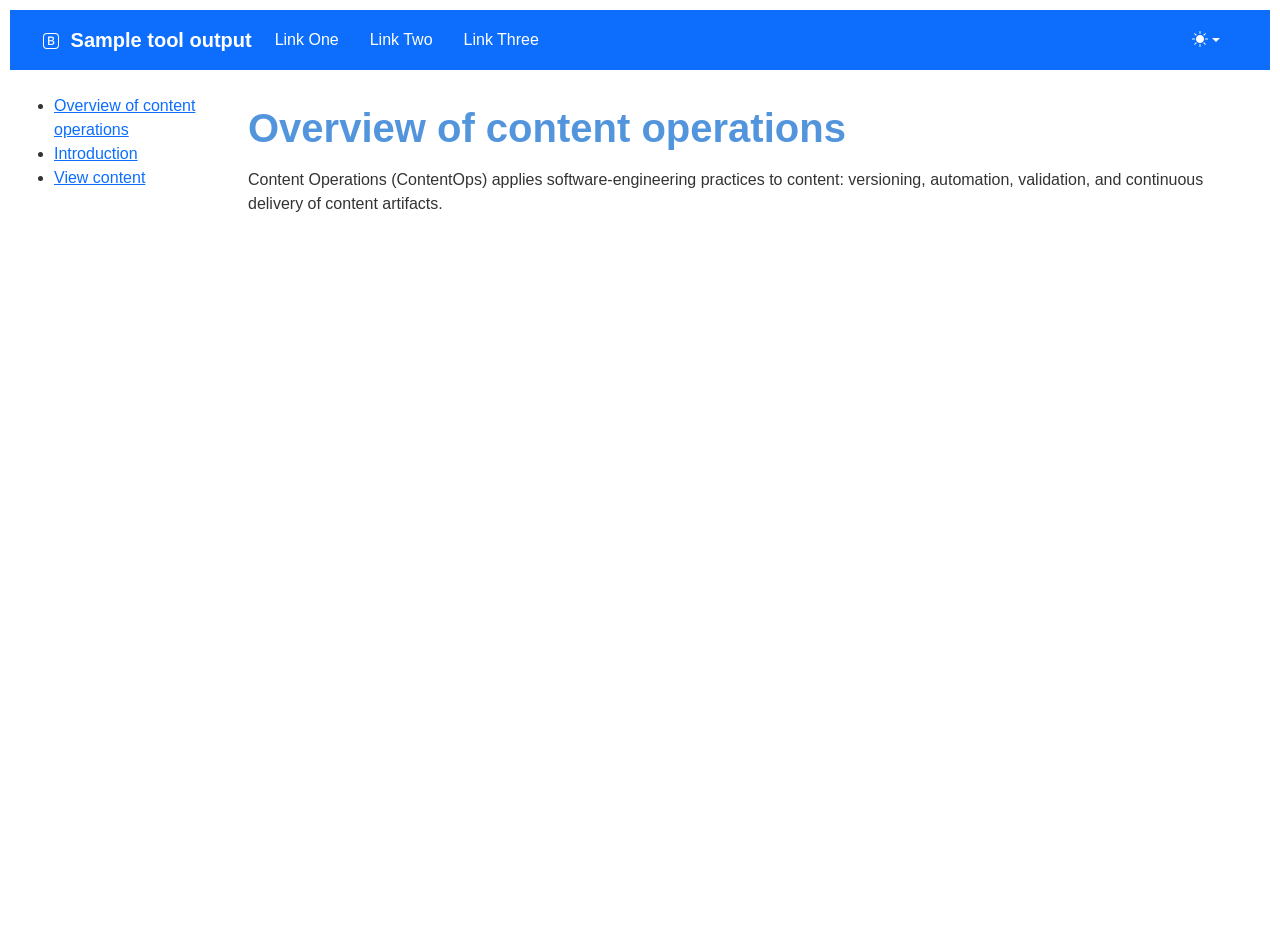
<file: out/dita-library/topics/concept.html>
<!DOCTYPE html
  SYSTEM "about:legacy-compat">
<html lang="en"><head><meta charset="UTF-8"><meta name="viewport" content="width=device-width, initial-scale=1, shrink-to-fit=no"><meta name="copyright" content="(C) Copyright 2026"><meta name="generator" content="DITA-OT"><title>Overview of content operations</title>
  <link rel="stylesheet" href="https://cdn.jsdelivr.net/npm/bootstrap@5.3.8/dist/css/bootstrap.min.css" integrity="sha384-sRIl4kxILFvY47J16cr9ZwB07vP4J8+LH7qKQnuqkuIAvNWLzeN8tE5YBujZqJLB" crossorigin="anonymous">
  <script src="https://cdn.jsdelivr.net/npm/bootstrap@5.3.8/dist/js/bootstrap.bundle.min.js" integrity="sha384-FKyoEForCGlyvwx9Hj09JcYn3nv7wiPVlz7YYwJrWVcXK/BmnVDxM+D2scQbITxI" crossorigin="anonymous"></script>
<link rel="stylesheet" type="text/css" href="../../css/commonltr.css">
<link rel="stylesheet" type="text/css" href="../../css/common-extended.css"><link rel="stylesheet" type="text/css" href="../../css/help2-tabs.css">
<link rel="stylesheet" href="https://cdn.jsdelivr.net/npm/bootstrap-icons@1.13.1/font/bootstrap-icons.min.css" integrity="sha384-CK2SzKma4jA5H/MXDUU7i1TqZlCFaD4T01vtyDFvPlD97JQyS+IsSh1nI2EFbpyk" crossorigin="anonymous"></head><body id="concept" class="d-flex flex-column min-vh-100"><div class="visually-hidden-focusable overflow-hidden p-2 bg-body-tertiary"><div class="container-xl"><a class="d-inline-flex m-1 btn btn-outline-primary btn-sm" href="#ariaid-title1">Skip to main content</a><a href="#bs-sidebar-nav" class="d-none d-md-inline-flex m-1 btn btn-outline-primary btn-sm">Skip to docs navigation</a></div></div><header role="banner" class="sticky-top"><nav class="navbar navbar-expand-lg navbar-dark bg-primary">
    <!-- Modify -xxl to change container size -->
    <div class="container-xxl">
      <!-- This shows the menu on mobile -->
      <div class="bd-navbar-toggle">
        <button class="navbar-toggler p-2" type="button" data-bs-toggle="offcanvas" data-bs-target="#bdSidebar" aria-controls="bdSidebar" aria-label="Toggle docs navigation">
          <i class="bi bi-list"></i>
        </button>
      </div>
      <a class="navbar-brand">
        <svg xmlns="http://www.w3.org/2000/svg" width="16" height="16" fill="currentColor" class="bi bi-briefcase-fill" viewBox="0 0 16 16">
        <path d="M5.062 12h3.475c1.804 0 2.888-.908 2.888-2.396 0-1.102-.761-1.916-1.904-2.034v-.1c.832-.14 1.482-.93 1.482-1.816 0-1.3-.955-2.11-2.542-2.11H5.062V12zm1.313-4.875V4.658h1.78c.973 0 1.542.457 1.542 1.237 0 .802-.604 1.23-1.764 1.23H6.375zm0 3.762V8.162h1.822c1.236 0 1.887.463 1.887 1.348 0 .896-.627 1.377-1.811 1.377H6.375z"/>
        <path d="M0 4a4 4 0 0 1 4-4h8a4 4 0 0 1 4 4v8a4 4 0 0 1-4 4H4a4 4 0 0 1-4-4V4zm4-3a3 3 0 0 0-3 3v8a3 3 0 0 0 3 3h8a3 3 0 0 0 3-3V4a3 3 0 0 0-3-3H4z"/>
          <svg height="210" width="400">
            <path d="M150 5 L75 200 L225 200 Z" style="fill:none;stroke:white;stroke-width:3"/>
          </svg>
      </svg>
      <!--i class="fa fa-tools" aria-hidden="true"></i-->
        <b>Sample tool output</b>
      </a>
      <button class="navbar-toggler p-2" type="button" data-bs-toggle="collapse" data-bs-target="#navbarSupportedContent" aria-controls="navbarSupportedContent" aria-expanded="false" aria-label="Toggle navigation">
        <i class="bi bi-three-dots"></i>
      </button>
      <div class="collapse navbar-collapse" id="navbarSupportedContent">
        <ul class="navbar-nav">
          <li class="nav-item">
            <a class="nav-link" href="#">Link One</a>
          </li>
          <li class="nav-item">
            <a class="nav-link" href="#">Link Two</a>
          </li>
          <li class="nav-item">
            <a class="nav-link" href="#">Link Three</a>
          </li>
        </ul>
        <ul class="navbar-nav ms-auto">
          <!--
            This is a dark/light color theme toggler.
            It requires JavaScript to function.
          -->
          <li class="nav-item dropdown">
            <a href="#" class="nav-link px-0 px-lg-2 dropdown-toggle d-flex align-items-center" id="bd-color-mode" data-bs-toggle="dropdown" aria-expanded="false" data-bs-display="static">
              <span class="d-light">
                <i class="bi bi-brightness-high-fill"></i>
              </span>
              <span class="d-dark">
                <i class="bi bi-moon-stars-fill"></i>
              </span>
              <span class="d-auto">
                <i class="bi bi-circle-half"></i>
              </span>
              <span class="d-lg-none ms-2">Toggle color mode</span>
            </a>
            <ul class="dropdown-menu dropdown-menu-end" aria-labelledby="bd-color-mode" style="--bs-dropdown-min-width: 6rem;" data-bs-popper="static">
              <li>
                <button type="button" class="dropdown-item d-flex align-items-center" data-bs-theme-value="light">
                  <i class="bi bi-brightness-high-fill"></i>
                  <span class="ms-2">Light</span>
                </button>
              </li>
              <li>
                <button type="button" class="dropdown-item d-flex align-items-center" data-bs-theme-value="dark">
                  <i class="bi bi-moon-stars-fill"></i>
                  <span class="ms-2">Dark</span>
                </button>
              </li>
              <li>
                <button type="button" class="dropdown-item d-flex align-items-center" data-bs-theme-value="auto">
                  <i class="bi bi-circle-half"></i>
                  <span class="ms-2">Auto</span>
                </button>
              </li>
            </ul>
          </li>
        </ul>
      </div>
    </div>
  </nav></header><div class="bs-container container-xxl bd-gutter mt-3 my-md-4" id="content"><div class="overflow-y-auto bs-sidebar"><div class="offcanvas-lg offcanvas-start" tabindex="-1" id="bdSidebar" aria-labelledby="bdSidebarOffcanvasLabel" aria-modal="true" role="dialog"><div class="offcanvas-header border-bottom"><h5 class="offcanvas-title" id="bdSidebarOffcanvasLabel">Sample tool output</h5><button type="button" class="btn-close" data-bs-dismiss="offcanvas" aria-label="Close" data-bs-target="#bdSidebar"></button></div><div class="offcanvas-body flex-column h-100"><nav class="d-flex flex-align-start flex-column h-100 overflow-y-auto" role="navigation" id="bs-sidebar-nav"><div class="overflow-y-auto"><div><nav class="d-flex flex-align-start flex-column h-100 overflow-y-auto" role="navigation" id="bs-sidebar-nav"><ul><li class="active"><a href="../../dita-library/topics/concept.html">Overview of content operations</a></li><li><a href="../../dita-library/topics/intro.html">Introduction</a></li><li><a href="../../dita-library/topics/task.html">View content</a></li></ul></nav></div></div></nav></div></div></div><main role="main" class="bs-main me-3"><article role="article" class="bs-content" aria-labelledby="ariaid-title1">
  <h1 class="title" id="ariaid-title1">Overview of content operations</h1>
  <div class="body conbody">
    <p class="p">Content Operations (ContentOps) applies software-engineering practices to content: versioning, automation, validation, and continuous delivery of content artifacts.</p>
  </div>
</article></main></div><script language="javascript" src="../../js/popovers.js"></script><script language="javascript" src="../../js/dark-mode-toggler.js"></script></body></html>
</file>
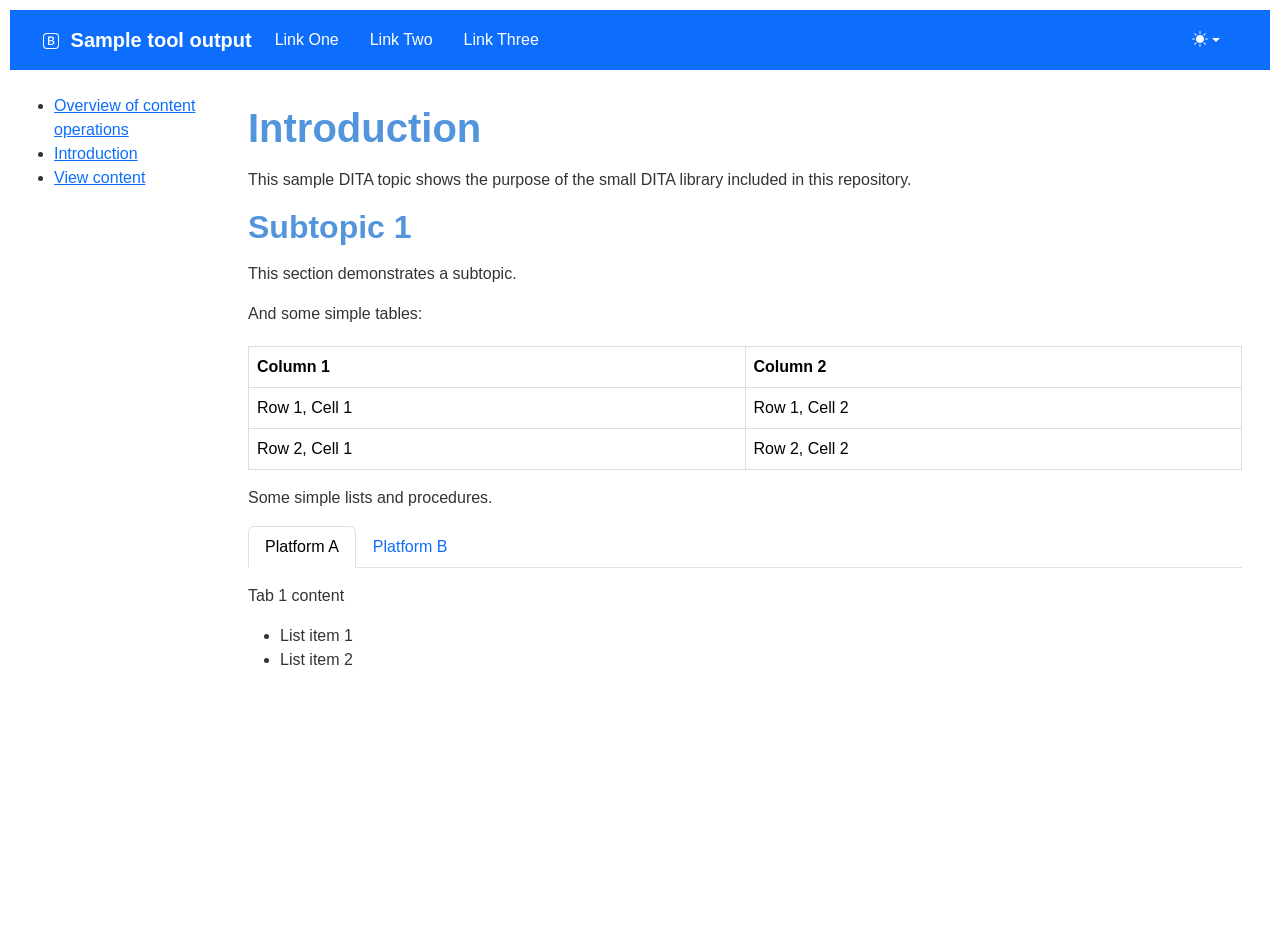
<file: out/dita-library/topics/intro.html>
<!DOCTYPE html
  SYSTEM "about:legacy-compat">
<html lang="en"><head><meta charset="UTF-8"><meta name="viewport" content="width=device-width, initial-scale=1, shrink-to-fit=no"><meta name="copyright" content="(C) Copyright 2026"><meta name="generator" content="DITA-OT"><title>Introduction</title>
  <link rel="stylesheet" href="https://cdn.jsdelivr.net/npm/bootstrap@5.3.8/dist/css/bootstrap.min.css" integrity="sha384-sRIl4kxILFvY47J16cr9ZwB07vP4J8+LH7qKQnuqkuIAvNWLzeN8tE5YBujZqJLB" crossorigin="anonymous">
  <script src="https://cdn.jsdelivr.net/npm/bootstrap@5.3.8/dist/js/bootstrap.bundle.min.js" integrity="sha384-FKyoEForCGlyvwx9Hj09JcYn3nv7wiPVlz7YYwJrWVcXK/BmnVDxM+D2scQbITxI" crossorigin="anonymous"></script>
<link rel="stylesheet" type="text/css" href="../../css/commonltr.css">
<link rel="stylesheet" type="text/css" href="../../css/common-extended.css"><link rel="stylesheet" type="text/css" href="../../css/help2-tabs.css">
<link rel="stylesheet" href="https://cdn.jsdelivr.net/npm/bootstrap-icons@1.13.1/font/bootstrap-icons.min.css" integrity="sha384-CK2SzKma4jA5H/MXDUU7i1TqZlCFaD4T01vtyDFvPlD97JQyS+IsSh1nI2EFbpyk" crossorigin="anonymous"></head><body id="intro" class="d-flex flex-column min-vh-100"><div class="visually-hidden-focusable overflow-hidden p-2 bg-body-tertiary"><div class="container-xl"><a class="d-inline-flex m-1 btn btn-outline-primary btn-sm" href="#ariaid-title1">Skip to main content</a><a href="#bs-sidebar-nav" class="d-none d-md-inline-flex m-1 btn btn-outline-primary btn-sm">Skip to docs navigation</a></div></div><header role="banner" class="sticky-top"><nav class="navbar navbar-expand-lg navbar-dark bg-primary">
    <!-- Modify -xxl to change container size -->
    <div class="container-xxl">
      <!-- This shows the menu on mobile -->
      <div class="bd-navbar-toggle">
        <button class="navbar-toggler p-2" type="button" data-bs-toggle="offcanvas" data-bs-target="#bdSidebar" aria-controls="bdSidebar" aria-label="Toggle docs navigation">
          <i class="bi bi-list"></i>
        </button>
      </div>
      <a class="navbar-brand">
        <svg xmlns="http://www.w3.org/2000/svg" width="16" height="16" fill="currentColor" class="bi bi-briefcase-fill" viewBox="0 0 16 16">
        <path d="M5.062 12h3.475c1.804 0 2.888-.908 2.888-2.396 0-1.102-.761-1.916-1.904-2.034v-.1c.832-.14 1.482-.93 1.482-1.816 0-1.3-.955-2.11-2.542-2.11H5.062V12zm1.313-4.875V4.658h1.78c.973 0 1.542.457 1.542 1.237 0 .802-.604 1.23-1.764 1.23H6.375zm0 3.762V8.162h1.822c1.236 0 1.887.463 1.887 1.348 0 .896-.627 1.377-1.811 1.377H6.375z"/>
        <path d="M0 4a4 4 0 0 1 4-4h8a4 4 0 0 1 4 4v8a4 4 0 0 1-4 4H4a4 4 0 0 1-4-4V4zm4-3a3 3 0 0 0-3 3v8a3 3 0 0 0 3 3h8a3 3 0 0 0 3-3V4a3 3 0 0 0-3-3H4z"/>
          <svg height="210" width="400">
            <path d="M150 5 L75 200 L225 200 Z" style="fill:none;stroke:white;stroke-width:3"/>
          </svg>
      </svg>
      <!--i class="fa fa-tools" aria-hidden="true"></i-->
        <b>Sample tool output</b>
      </a>
      <button class="navbar-toggler p-2" type="button" data-bs-toggle="collapse" data-bs-target="#navbarSupportedContent" aria-controls="navbarSupportedContent" aria-expanded="false" aria-label="Toggle navigation">
        <i class="bi bi-three-dots"></i>
      </button>
      <div class="collapse navbar-collapse" id="navbarSupportedContent">
        <ul class="navbar-nav">
          <li class="nav-item">
            <a class="nav-link" href="#">Link One</a>
          </li>
          <li class="nav-item">
            <a class="nav-link" href="#">Link Two</a>
          </li>
          <li class="nav-item">
            <a class="nav-link" href="#">Link Three</a>
          </li>
        </ul>
        <ul class="navbar-nav ms-auto">
          <!--
            This is a dark/light color theme toggler.
            It requires JavaScript to function.
          -->
          <li class="nav-item dropdown">
            <a href="#" class="nav-link px-0 px-lg-2 dropdown-toggle d-flex align-items-center" id="bd-color-mode" data-bs-toggle="dropdown" aria-expanded="false" data-bs-display="static">
              <span class="d-light">
                <i class="bi bi-brightness-high-fill"></i>
              </span>
              <span class="d-dark">
                <i class="bi bi-moon-stars-fill"></i>
              </span>
              <span class="d-auto">
                <i class="bi bi-circle-half"></i>
              </span>
              <span class="d-lg-none ms-2">Toggle color mode</span>
            </a>
            <ul class="dropdown-menu dropdown-menu-end" aria-labelledby="bd-color-mode" style="--bs-dropdown-min-width: 6rem;" data-bs-popper="static">
              <li>
                <button type="button" class="dropdown-item d-flex align-items-center" data-bs-theme-value="light">
                  <i class="bi bi-brightness-high-fill"></i>
                  <span class="ms-2">Light</span>
                </button>
              </li>
              <li>
                <button type="button" class="dropdown-item d-flex align-items-center" data-bs-theme-value="dark">
                  <i class="bi bi-moon-stars-fill"></i>
                  <span class="ms-2">Dark</span>
                </button>
              </li>
              <li>
                <button type="button" class="dropdown-item d-flex align-items-center" data-bs-theme-value="auto">
                  <i class="bi bi-circle-half"></i>
                  <span class="ms-2">Auto</span>
                </button>
              </li>
            </ul>
          </li>
        </ul>
      </div>
    </div>
  </nav></header><div class="bs-container container-xxl bd-gutter mt-3 my-md-4" id="content"><div class="overflow-y-auto bs-sidebar"><div class="offcanvas-lg offcanvas-start" tabindex="-1" id="bdSidebar" aria-labelledby="bdSidebarOffcanvasLabel" aria-modal="true" role="dialog"><div class="offcanvas-header border-bottom"><h5 class="offcanvas-title" id="bdSidebarOffcanvasLabel">Sample tool output</h5><button type="button" class="btn-close" data-bs-dismiss="offcanvas" aria-label="Close" data-bs-target="#bdSidebar"></button></div><div class="offcanvas-body flex-column h-100"><nav class="d-flex flex-align-start flex-column h-100 overflow-y-auto" role="navigation" id="bs-sidebar-nav"><div class="overflow-y-auto"><div><nav class="d-flex flex-align-start flex-column h-100 overflow-y-auto" role="navigation" id="bs-sidebar-nav"><ul><li><a href="../../dita-library/topics/concept.html">Overview of content operations</a></li><li class="active"><a href="../../dita-library/topics/intro.html">Introduction</a></li><li><a href="../../dita-library/topics/task.html">View content</a></li></ul></nav></div></div></nav></div></div></div><main role="main" class="bs-main me-3"><article role="article" class="bs-content" aria-labelledby="ariaid-title1">
  <h1 class="title" id="ariaid-title1">Introduction</h1>
  <div class="body">
    <p class="p">This sample DITA topic shows the purpose of the small DITA library included in this repository.</p>
  </div>
  <article class="topic nested1" aria-labelledby="ariaid-title2" id="subtopic-1"><h2 class="title" id="ariaid-title2">Subtopic 1</h2>
    <div class="body">
      <p class="p">This section demonstrates a subtopic.</p>
      <p class="p">And some simple tables:</p>
      <div><table class="table"><colgroup><col><col></colgroup><thead class="thead">
            <tr>
              <th class="entry" id="subtopic-1__entry__1">Column 1</th>
              <th class="entry" id="subtopic-1__entry__2">Column 2</th>
            </tr>
          </thead><tbody class="tbody">
            <tr>
              <td class="entry" headers="subtopic-1__entry__1">Row 1, Cell 1</td>
              <td class="entry" headers="subtopic-1__entry__2">Row 1, Cell 2</td>
            </tr>
            <tr>
              <td class="entry" headers="subtopic-1__entry__1">Row 2, Cell 1</td>
              <td class="entry" headers="subtopic-1__entry__2">Row 2, Cell 2</td>
            </tr>
          </tbody></table></div>
      <p class="p">Some simple lists and procedures.</p>

      <ul role="tablist" class="bodydiv nav nav-tabs"><li class="nav-item" role="presentation"><button data-bs-toggle="tab" type="button" role="tab" id="heading_subtopic-1__section__1" data-bs-target="#tab_subtopic-1__section__1" class="nav-link active" aria-selected="true" aria-controls="Platform A">Platform A</button></li><li class="nav-item" role="presentation"><button data-bs-toggle="tab" type="button" role="tab" id="heading_subtopic-1__section__2" data-bs-target="#tab_subtopic-1__section__2" class="nav-link" aria-selected="false" aria-controls="Platform B">Platform B</button></li></ul><div class="tab-content"><div role="tabpanel" class="tab-pane fade show active" id="tab_subtopic-1__section__1" aria-labelledby="heading_subtopic-1__section__1"><p class="p">Tab 1 content</p><ul class="ul">
            <li class="li">List item 1</li>
            <li class="li">List item 2</li>
          </ul></div><div role="tabpanel" class="tab-pane fade" id="tab_subtopic-1__section__2" aria-labelledby="heading_subtopic-1__section__2"><p class="p">Tab 2 content</p><ol class="ol">
            <li class="li">List item 1</li>
            <li class="li">List item 2</li>
            <li class="li">List item 3</li>
          </ol></div></div>




      
    </div>
  </article>
</article></main></div><script language="javascript" src="../../js/popovers.js"></script><script language="javascript" src="../../js/dark-mode-toggler.js"></script></body></html>
</file>
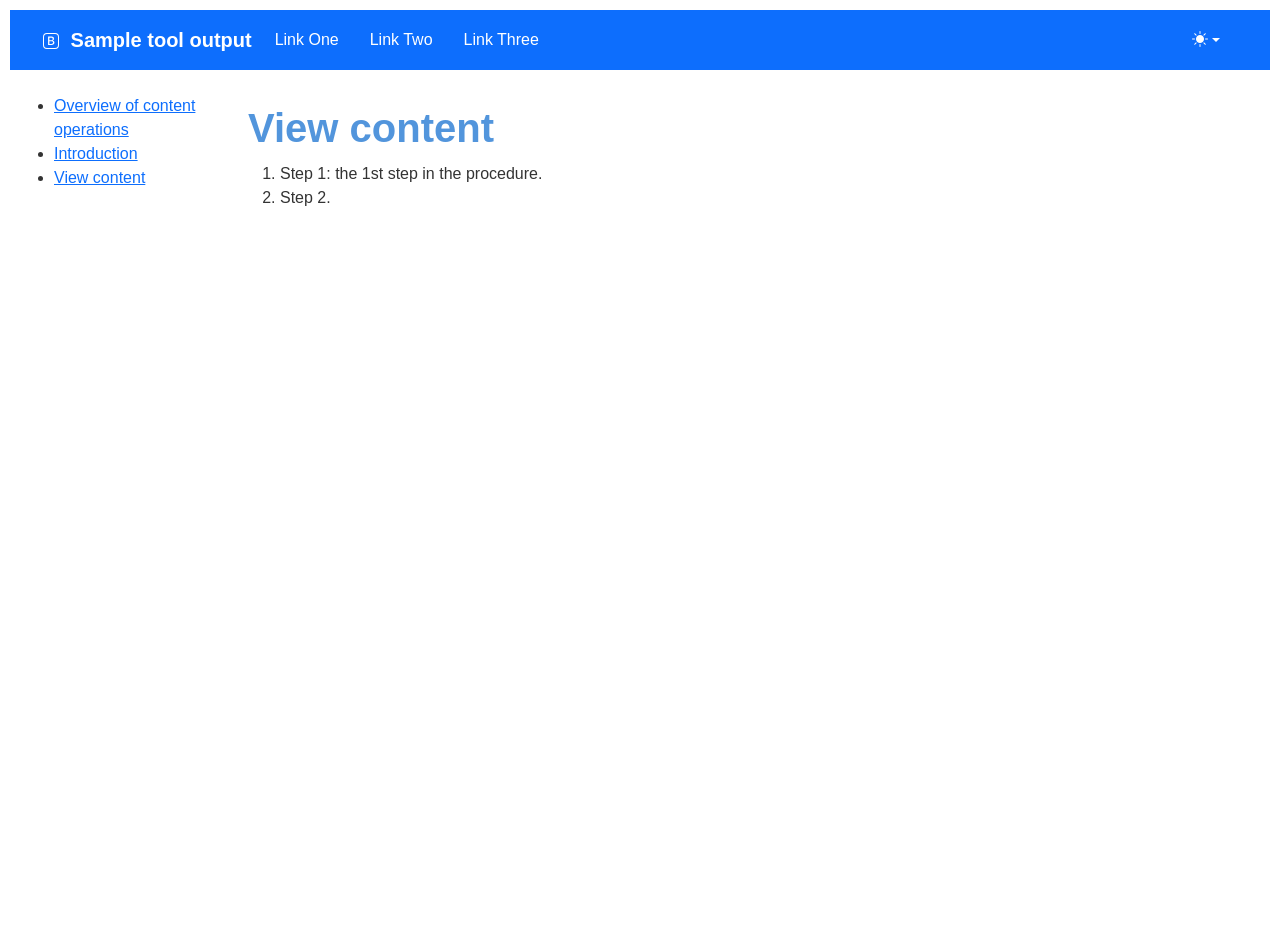
<file: out/dita-library/topics/task.html>
<!DOCTYPE html
  SYSTEM "about:legacy-compat">
<html lang="en"><head><meta charset="UTF-8"><meta name="viewport" content="width=device-width, initial-scale=1, shrink-to-fit=no"><meta name="copyright" content="(C) Copyright 2026"><meta name="generator" content="DITA-OT"><title>View content</title>
  <link rel="stylesheet" href="https://cdn.jsdelivr.net/npm/bootstrap@5.3.8/dist/css/bootstrap.min.css" integrity="sha384-sRIl4kxILFvY47J16cr9ZwB07vP4J8+LH7qKQnuqkuIAvNWLzeN8tE5YBujZqJLB" crossorigin="anonymous">
  <script src="https://cdn.jsdelivr.net/npm/bootstrap@5.3.8/dist/js/bootstrap.bundle.min.js" integrity="sha384-FKyoEForCGlyvwx9Hj09JcYn3nv7wiPVlz7YYwJrWVcXK/BmnVDxM+D2scQbITxI" crossorigin="anonymous"></script>
<link rel="stylesheet" type="text/css" href="../../css/commonltr.css">
<link rel="stylesheet" type="text/css" href="../../css/common-extended.css"><link rel="stylesheet" type="text/css" href="../../css/help2-tabs.css">
<link rel="stylesheet" href="https://cdn.jsdelivr.net/npm/bootstrap-icons@1.13.1/font/bootstrap-icons.min.css" integrity="sha384-CK2SzKma4jA5H/MXDUU7i1TqZlCFaD4T01vtyDFvPlD97JQyS+IsSh1nI2EFbpyk" crossorigin="anonymous"></head><body id="task-sample" class="d-flex flex-column min-vh-100"><div class="visually-hidden-focusable overflow-hidden p-2 bg-body-tertiary"><div class="container-xl"><a class="d-inline-flex m-1 btn btn-outline-primary btn-sm" href="#ariaid-title1">Skip to main content</a><a href="#bs-sidebar-nav" class="d-none d-md-inline-flex m-1 btn btn-outline-primary btn-sm">Skip to docs navigation</a></div></div><header role="banner" class="sticky-top"><nav class="navbar navbar-expand-lg navbar-dark bg-primary">
    <!-- Modify -xxl to change container size -->
    <div class="container-xxl">
      <!-- This shows the menu on mobile -->
      <div class="bd-navbar-toggle">
        <button class="navbar-toggler p-2" type="button" data-bs-toggle="offcanvas" data-bs-target="#bdSidebar" aria-controls="bdSidebar" aria-label="Toggle docs navigation">
          <i class="bi bi-list"></i>
        </button>
      </div>
      <a class="navbar-brand">
        <svg xmlns="http://www.w3.org/2000/svg" width="16" height="16" fill="currentColor" class="bi bi-briefcase-fill" viewBox="0 0 16 16">
        <path d="M5.062 12h3.475c1.804 0 2.888-.908 2.888-2.396 0-1.102-.761-1.916-1.904-2.034v-.1c.832-.14 1.482-.93 1.482-1.816 0-1.3-.955-2.11-2.542-2.11H5.062V12zm1.313-4.875V4.658h1.78c.973 0 1.542.457 1.542 1.237 0 .802-.604 1.23-1.764 1.23H6.375zm0 3.762V8.162h1.822c1.236 0 1.887.463 1.887 1.348 0 .896-.627 1.377-1.811 1.377H6.375z"/>
        <path d="M0 4a4 4 0 0 1 4-4h8a4 4 0 0 1 4 4v8a4 4 0 0 1-4 4H4a4 4 0 0 1-4-4V4zm4-3a3 3 0 0 0-3 3v8a3 3 0 0 0 3 3h8a3 3 0 0 0 3-3V4a3 3 0 0 0-3-3H4z"/>
          <svg height="210" width="400">
            <path d="M150 5 L75 200 L225 200 Z" style="fill:none;stroke:white;stroke-width:3"/>
          </svg>
      </svg>
      <!--i class="fa fa-tools" aria-hidden="true"></i-->
        <b>Sample tool output</b>
      </a>
      <button class="navbar-toggler p-2" type="button" data-bs-toggle="collapse" data-bs-target="#navbarSupportedContent" aria-controls="navbarSupportedContent" aria-expanded="false" aria-label="Toggle navigation">
        <i class="bi bi-three-dots"></i>
      </button>
      <div class="collapse navbar-collapse" id="navbarSupportedContent">
        <ul class="navbar-nav">
          <li class="nav-item">
            <a class="nav-link" href="#">Link One</a>
          </li>
          <li class="nav-item">
            <a class="nav-link" href="#">Link Two</a>
          </li>
          <li class="nav-item">
            <a class="nav-link" href="#">Link Three</a>
          </li>
        </ul>
        <ul class="navbar-nav ms-auto">
          <!--
            This is a dark/light color theme toggler.
            It requires JavaScript to function.
          -->
          <li class="nav-item dropdown">
            <a href="#" class="nav-link px-0 px-lg-2 dropdown-toggle d-flex align-items-center" id="bd-color-mode" data-bs-toggle="dropdown" aria-expanded="false" data-bs-display="static">
              <span class="d-light">
                <i class="bi bi-brightness-high-fill"></i>
              </span>
              <span class="d-dark">
                <i class="bi bi-moon-stars-fill"></i>
              </span>
              <span class="d-auto">
                <i class="bi bi-circle-half"></i>
              </span>
              <span class="d-lg-none ms-2">Toggle color mode</span>
            </a>
            <ul class="dropdown-menu dropdown-menu-end" aria-labelledby="bd-color-mode" style="--bs-dropdown-min-width: 6rem;" data-bs-popper="static">
              <li>
                <button type="button" class="dropdown-item d-flex align-items-center" data-bs-theme-value="light">
                  <i class="bi bi-brightness-high-fill"></i>
                  <span class="ms-2">Light</span>
                </button>
              </li>
              <li>
                <button type="button" class="dropdown-item d-flex align-items-center" data-bs-theme-value="dark">
                  <i class="bi bi-moon-stars-fill"></i>
                  <span class="ms-2">Dark</span>
                </button>
              </li>
              <li>
                <button type="button" class="dropdown-item d-flex align-items-center" data-bs-theme-value="auto">
                  <i class="bi bi-circle-half"></i>
                  <span class="ms-2">Auto</span>
                </button>
              </li>
            </ul>
          </li>
        </ul>
      </div>
    </div>
  </nav></header><div class="bs-container container-xxl bd-gutter mt-3 my-md-4" id="content"><div class="overflow-y-auto bs-sidebar"><div class="offcanvas-lg offcanvas-start" tabindex="-1" id="bdSidebar" aria-labelledby="bdSidebarOffcanvasLabel" aria-modal="true" role="dialog"><div class="offcanvas-header border-bottom"><h5 class="offcanvas-title" id="bdSidebarOffcanvasLabel">Sample tool output</h5><button type="button" class="btn-close" data-bs-dismiss="offcanvas" aria-label="Close" data-bs-target="#bdSidebar"></button></div><div class="offcanvas-body flex-column h-100"><nav class="d-flex flex-align-start flex-column h-100 overflow-y-auto" role="navigation" id="bs-sidebar-nav"><div class="overflow-y-auto"><div><nav class="d-flex flex-align-start flex-column h-100 overflow-y-auto" role="navigation" id="bs-sidebar-nav"><ul><li><a href="../../dita-library/topics/concept.html">Overview of content operations</a></li><li><a href="../../dita-library/topics/intro.html">Introduction</a></li><li class="active"><a href="../../dita-library/topics/task.html">View content</a></li></ul></nav></div></div></nav></div></div></div><main role="main" class="bs-main me-3"><article role="article" class="bs-content" aria-labelledby="ariaid-title1">
  <h1 class="title" id="ariaid-title1">View content</h1>
  <div class="body taskbody">
    <section><ol class="ol steps"><li class="li step">
        <span class="ph cmd">Step 1: the 1st step in the procedure.</span>
      </li><li class="li step">
        <span class="ph cmd">Step 2.</span>
      </li></ol></section>
  </div>
</article></main></div><script language="javascript" src="../../js/popovers.js"></script><script language="javascript" src="../../js/dark-mode-toggler.js"></script></body></html>
</file>
<file: out/css/commonltr.css>
/*!
 * This file is part of the DITA Open Toolkit project. 
 *
 * Copyright 2004, 2005 IBM Corporation
 *
 * See the accompanying LICENSE file for applicable license.
 */
.frame-top {
  border-top: solid 1px;
  border-right: 0;
  border-bottom: 0;
  border-left: 0;
}

.frame-bottom {
  border-top: 0;
  border-right: 0;
  border-bottom: solid 1px;
  border-left: 0;
}

.frame-topbot {
  border-top: solid 1px;
  border-right: 0;
  border-bottom: solid 1px;
  border-left: 0;
}

.frame-all {
  border: solid 1px;
}

.frame-sides {
  border-top: 0;
  border-left: solid 1px;
  border-right: solid 1px;
  border-bottom: 0;
}

.frame-none {
  border: 0;
}

.scale-50 {
  font-size: 50%;
}

.scale-60 {
  font-size: 60%;
}

.scale-70 {
  font-size: 70%;
}

.scale-80 {
  font-size: 80%;
}

.scale-90 {
  font-size: 90%;
}

.scale-100 {
  font-size: 100%;
}

.scale-110 {
  font-size: 110%;
}

.scale-120 {
  font-size: 120%;
}

.scale-140 {
  font-size: 140%;
}

.scale-160 {
  font-size: 160%;
}

.scale-180 {
  font-size: 180%;
}

.scale-200 {
  font-size: 200%;
}

.expanse-page, .expanse-spread {
  width: 100%;
}

.hazardstatement td,
.hazardstatement th {
  padding: 0.5rem;
}
.hazardstatement th {
  text-align: center;
  text-transform: uppercase;
}
.hazardstatement--caution {
  background-color: #ffd100;
}
.hazardstatement--danger {
  background-color: #c8102e;
  color: #fff;
}
.hazardstatement--warning {
  background-color: #ff8200;
}
.hazardstatement--attention, .hazardstatement--fastpath, .hazardstatement--important, .hazardstatement--note, .hazardstatement--notice, .hazardstatement--other, .hazardstatement--remember, .hazardstatement--restriction, .hazardstatement--tip {
  background-color: #0072ce;
  color: #fff;
  font-style: italic;
}

.line-through {
  text-decoration: line-through;
}

.overline {
  text-decoration: overline;
}

.codeblock {
  font-family: monospace;
}

.syntaxdiagram {
  border: 1 black solid;
  color: maroon;
  display: block;
  margin-bottom: 6pt;
  padding: 2pt;
}

.codeph {
  font-family: monospace;
}

.kwd {
  font-weight: bold;
}

.parmname {
  font-weight: bold;
}

.var {
  font-style: italic;
}

.filepath {
  font-family: monospace;
}

.tasklabel {
  font-size: 100%;
  margin-bottom: 1em;
  margin-top: 1em;
}

.lq div {
  text-align: right;
}

.boolean {
  color: green;
}

.state {
  color: red;
}

.screen {
  background-color: #ccc;
  border: outset;
  margin-bottom: 2px;
  margin-top: 2px;
  padding: 5px;
  white-space: pre;
}

.wintitle {
  font-weight: bold;
}

.numcharref {
  color: #639;
  font-family: Menlo, Monaco, Consolas, "Courier New", monospace;
}

.parameterentity {
  color: #639;
  font-family: Menlo, Monaco, Consolas, "Courier New", monospace;
}

.textentity {
  color: #639;
  font-family: Menlo, Monaco, Consolas, "Courier New", monospace;
}

.xmlatt {
  color: #639;
  font-family: Menlo, Monaco, Consolas, "Courier New", monospace;
}

.xmlelement {
  color: #639;
  font-family: Menlo, Monaco, Consolas, "Courier New", monospace;
}

.xmlnsname {
  color: #639;
  font-family: Menlo, Monaco, Consolas, "Courier New", monospace;
}

.xmlpi {
  color: #639;
  font-family: Menlo, Monaco, Consolas, "Courier New", monospace;
}

.fig {
  /* Default of italics to set apart figure captions */
  /* Use @frame to create frames on figures */
}
.figcap {
  font-style: italic;
}
.figdesc {
  font-style: normal;
}
.figborder {
  border-color: Silver;
  border-style: solid;
  border-width: 2px;
  margin-top: 1em;
  padding-left: 3px;
  padding-right: 3px;
}
.figsides {
  border-color: Silver;
  border-left: 2px solid;
  border-right: 2px solid;
  margin-top: 1em;
  padding-left: 3px;
  padding-right: 3px;
}
.figtop {
  border-color: Silver;
  border-top: 2px solid;
  margin-top: 1em;
}
.figbottom {
  border-bottom: 2px solid;
  border-color: Silver;
}
.figtopbot {
  border-bottom: 2px solid;
  border-color: Silver;
  border-top: 2px solid;
  margin-top: 1em;
}

/* Align images based on @align on topic/image */
div.imageleft {
  text-align: left;
}

div.imagecenter {
  text-align: center;
}

div.imageright {
  text-align: right;
}

div.imagejustify {
  text-align: justify;
}

/* Set heading sizes, getting smaller for deeper nesting */
.topictitle1 {
  font-size: 1.34em;
  margin-bottom: 0.1em;
  margin-top: 0;
}

.topictitle2 {
  font-size: 1.17em;
  margin-bottom: 0.45em;
  margin-top: 1pc;
}

.topictitle3 {
  font-size: 1.17em;
  font-weight: bold;
  margin-bottom: 0.17em;
  margin-top: 1pc;
}

.topictitle4 {
  font-size: 1.17em;
  font-weight: bold;
  margin-top: 0.83em;
}

.topictitle5 {
  font-size: 1.17em;
  font-weight: bold;
}

.topictitle6 {
  font-size: 1.17em;
  font-style: italic;
}

.sectiontitle {
  color: #000;
  font-size: 1.17em;
  font-weight: bold;
  margin-bottom: 0;
  margin-top: 1em;
}

.section {
  margin-bottom: 1em;
  margin-top: 1em;
}

.example {
  margin-bottom: 1em;
  margin-top: 1em;
}

.indexterm {
  background-color: #fdf;
  border: 1pt #000 solid;
  margin: 1pt;
}

/* Most link groups are created with <div>. Ensure they have space before and after. */
.ullinks {
  list-style-type: none;
}

.ulchildlink {
  margin-bottom: 1em;
  margin-top: 1em;
}

.olchildlink {
  margin-bottom: 1em;
  margin-top: 1em;
}

.linklist {
  margin-bottom: 1em;
}

ul.linklist {
  margin-top: 0;
  list-style-type: none;
  padding-left: 0;
}

li.linklist {
  margin-top: 0;
  margin-bottom: 0;
}

.linklistwithchild {
  margin-bottom: 1em;
  margin-left: 1.5em;
}

.sublinklist {
  margin-bottom: 1em;
  margin-left: 1.5em;
}

.relconcepts {
  margin-bottom: 1em;
  margin-top: 1em;
}

.reltasks {
  margin-bottom: 1em;
  margin-top: 1em;
}

.relref {
  margin-bottom: 1em;
  margin-top: 1em;
}

.relinfo {
  margin-bottom: 1em;
  margin-top: 1em;
}

.breadcrumb {
  font-size: smaller;
  margin-bottom: 1em;
}

/* Simple lists do not get a bullet */
ul.simple {
  list-style-type: none;
}

/* Default of bold for definition list terms */
.dlterm {
  font-weight: bold;
}

/* Use CSS to expand lists with @compact="no" */
.dltermexpand {
  font-weight: bold;
  margin-top: 1em;
}

*[compact=yes] > li {
  margin-top: 0;
}

*[compact=no] > li {
  margin-top: 0.53em;
}

.liexpand {
  margin-bottom: 1em;
  margin-top: 1em;
}

.sliexpand {
  margin-bottom: 1em;
  margin-top: 1em;
}

.dlexpand {
  margin-bottom: 1em;
  margin-top: 1em;
}

.ddexpand {
  margin-bottom: 1em;
  margin-top: 1em;
}

.stepexpand {
  margin-bottom: 1em;
  margin-top: 1em;
}

.substepexpand {
  margin-bottom: 1em;
  margin-top: 1em;
}

dt.prereq {
  margin-left: 20px;
}

/* All note formats have the same default presentation */
.note {
  margin-bottom: 1em;
  margin-top: 1em;
}
.note .notetitle, .note .notelisttitle,
.note .note__title {
  font-weight: bold;
}
/* Various basic phrase styles */
.bold {
  font-weight: bold;
}

.bolditalic {
  font-style: italic;
  font-weight: bold;
}

.italic {
  font-style: italic;
}

.underlined {
  text-decoration: underline;
}

.uicontrol {
  font-weight: bold;
}

.defkwd {
  font-weight: bold;
  text-decoration: underline;
}

.shortcut {
  text-decoration: underline;
}

.menucascade > abbr {
  text-decoration: none;
}

table {
  border-collapse: collapse;
}

table .desc {
  display: block;
  font-style: italic;
}

.cellrowborder {
  border-bottom: solid 1px;
  border-left: 0;
  border-right: solid 1px;
  border-top: 0;
}

.row-nocellborder {
  border-bottom: solid 1px;
  border-left: 0;
  border-top: 0;
}

.cell-norowborder {
  border-left: 0;
  border-right: solid 1px;
  border-top: 0;
}

.nocellnorowborder {
  border: 0;
}

.firstcol {
  font-weight: bold;
}

.table--pgwide-1 {
  width: 100%;
}

.align-left {
  text-align: left;
}

.align-right {
  text-align: right;
}

.align-center {
  text-align: center;
}

.align-justify {
  text-align: justify;
}

.align-char {
  text-align: char;
}

.valign-top {
  vertical-align: top;
}

.valign-bottom {
  vertical-align: bottom;
}

.valign-middle {
  vertical-align: middle;
}

.colsep-0 {
  border-right: 0;
}

.colsep-1 {
  border-right: 1px solid;
}

.rowsep-0 {
  border-bottom: 0;
}

.rowsep-1 {
  border-bottom: 1px solid;
}

.entry.rotate {
  writing-mode: vertical-rl;
}

.stentry {
  border-right: 1px solid;
  border-bottom: 1px solid;
}

.stentry:last-child {
  border-right: 0;
}

.strow:last-child .stentry {
  border-bottom: 0;
}

/* Add space for top level topics */
.nested0 {
  margin-top: 1em;
}

/* div with class=p is used for paragraphs that contain blocks, to keep the XHTML valid */
.p {
  margin-top: 1em;
}

/* flagging styles */
.flag__style--italics {
  font-style: italic;
}
.flag__style--bold {
  font-weight: bold;
}
.flag__style--underline {
  text-decoration: underline;
}
.flag__style--double-underline {
  text-decoration: double-underline;
}
.flag__style--overline {
  text-decoration: overline;
}
</file>
<file: out/css/help2-tabs.css>
/* Base styles */
body {
    font-family: Arial, sans-serif;
    margin: 10px;
    padding: 0;
    background-color: #ffffff; /* White background */
    color: #333;
  }
  
  /* Headings */
  h1, h2, h3, h4, h5, h6 {
    font-family: 'Arial', sans-serif;
    font-weight: bold;
    margin: 10px 0;
    color: #5295dc; /* Blue */
  }
  
  h1.title {
    font-size: 2.5rem;
  }
  
  h2 {
    font-size: 2rem;
  }
  
  h3 {
    font-size: 1.75rem;
  }
  
  h4 {
    font-size: 1.5rem;
  }
  
  h5 {
    font-size: 1.25rem;
  }
  
  h6 {
    font-size: 1rem;
  }
  
  /* Buttons */
  .btn {
    display: inline-block;
    padding: 10px 20px;
    font-size: 16px;
    font-weight: bold;
    text-align: center;
    text-decoration: none;
    border-radius: 5px;
    border: none;
    cursor: pointer;
    transition: background-color 0.3s ease;
  }
  
  .btn-primary {
    background-color: #007bff; /* Blue */
    color: #fff;
  }
  
  .btn-primary:hover {
    background-color: #0056b3; /* Darker blue */
  }
  
  .btn-secondary {
    background-color: #6c757d; /* Grayish blue */
    color: #fff;
  }
  
  .btn-secondary:hover {
    background-color: #5a6268; /* Darker grayish blue */
  }
  
  /* Alerts */
  .alert {
    padding: 15px;
    border-radius: 5px;
    margin-bottom: 20px;
  }
  
  .alert-info {
    background-color: #d1ecf1; /* Light blue */
    color: #0c5460;
    border: 1px solid #bee5eb;
  }
  
  .alert-primary {
    background-color: #cce5ff; /* Light blue */
    color: #004085;
    border: 1px solid #b8daff;
  }
  
  /* Cards */
  .card {
    border: 1px solid #ddd;
    border-radius: 5px;
    box-shadow: 0 2px 4px rgba(0, 0, 0, 0.1);
    margin: 20px 0;
    padding: 15px;
    background-color: #fff;
  }
  
  .card-header {
    background-color: #007bff; /* Blue */
    color: #fff;
    padding: 10px;
    border-bottom: 1px solid #0056b3;
    border-radius: 5px 5px 0 0;
  }
  
  .card-body {
    padding: 15px;
  }
  
  /* Tables */
  table {
    width: 100%;
    border-collapse: collapse;
    margin: 20px 0;
  }
  
  table th, table td {
    border: 1px solid #ddd;
    padding: 10px;
    text-align: left;
  }
  
  table th {
    background-color: #007bff; /* Blue */
    color: #fff;
  }
  
  table tr:nth-child(even) {
    background-color: #f2f2f2; /* Light gray */
  }
  
  table tr:hover {
    background-color: #e9f7fe; /* Light blue */
  }
  
  /* Navbar */
  .navbar {
    background-color: #007bff; /* Blue */
    color: #fff;
    padding: 10px 15px;
  }
  
  .navbar a {
    color: #fff;
    text-decoration: none;
    margin-right: 15px;
  }
  
  .navbar a:hover {
    text-decoration: underline;
  }
  
  /* Utility classes */
  .text-center {
    text-align: center;
  }
  
  .text-blue {
    color: #007bff;
  }
  
  .bg-light-blue {
    background-color: #e9f7fe;
  }

/* Tabs container */
.acme-spl-tabs {
    border: 1px solid #ddd;
    border-radius: 5px;
    margin: 20px 0;
    padding: 0;
    background-color: #f9f9f9;
    overflow: hidden;
  }
  
  /* Tab titles (navigation) */
  .acme-spl-tabs > .tab-title {
    display: inline-block;
    padding: 10px 20px;
    background-color: #007bff; /* Blue */
    color: #fff;
    cursor: pointer;
    border: 1px solid #ddd;
    border-bottom: none;
    margin: 0;
    transition: background-color 0.3s ease;
  }
  
  .acme-spl-tabs > .tab-title:hover {
    background-color: #0056b3; /* Darker blue */
  }
  
  .acme-spl-tabs > .tab-title.active {
    background-color: #0056b3; /* Darker blue for active tab */
    font-weight: bold;
  }
  
  /* Tab content */
  .acme-spl-tabs > .acme-spl-tab {
    display: none; /* Hide all tabs by default */
    padding: 10px;
    border: 1px solid #ddd;
    border-radius: 0 0 5px 5px;
    background-color: #fff;
  }
  
  /* Show the first tab by default */
  .acme-spl-tabs > .acme-spl-tab:first-of-type {
    display: block;
  }

/* 1. Default state for all tab buttons */
.tab-button {
  background-color: #f1f1f1; /* Light gray */
  color: #dd8fe9;            /* Dark text */
  border: none;
  padding: 10px 20px;
  cursor: pointer;
}

/* 2. Hover state when mouse rolls over */
.tab-button:hover {
  background-color: #ddd;     /* Medium gray */
}

/* 3. Active state for the currently open tab */
.tab-button.active {
  background-color: #007bff; /* Vibrant blue */
  color: #ffffff;            /* White text */
}
</file>
<file: out/css/common-extended.css>
/*!
 *  This file is part of the DITA Bootstrap plug-in for DITA Open Toolkit.
 *  See the accompanying LICENSE file for applicable licenses.
 */

:root {
  --dita-prussian-blue: #1d365d;
  --dita-maroon: #800000;
  --dita-violet: var(--bs-purple);
}

.list-group-item.active,
.nav-link.active,
[data-bs-theme='dark'] {
  --dita-prussian-blue: #6a91cf;
  --dita-violet: #cc99cd;
  --dita-maroon: #ff7676;
}

.list-group-item {
  border-radius: 0;
}

.tab-pane pre[class*='language-'] {
  margin: 0;
}

.d-dark,
.d-light {
  display: none;
}

[data-bs-theme='light'] .d-light {
  display: inherit;
}

[data-bs-theme='light'] .d-auto {
  display: none;
}

[data-bs-theme='dark'] .d-dark {
  display: inherit;
}

[data-bs-theme='dark'] .d-auto {
  display: none;
}

@media (prefers-color-scheme: dark) {
  :root {
    --dita-prussian-blue: #6a91cf;
    --dita-violet: #cc99cd;
    --dita-maroon: #ff7676;
  }

  [data-bs-theme='light'] {
    --dita-prussian-blue: #1d365d;
    --dita-maroon: #800000;
    --dita-violet: var(--bs-purple);
  }
}

.syntaxdiagram {
  color: var(--dita-maroon);
}

.numcharref,
.parameterentity,
.textentity,
.xmlatt,
.xmlelement,
.xmlnsname,
.xmlpi {
  font-family: var(--bs-font-monospace);
  color: var(--dita-violet);
  overflow-wrap: break-word;
}

.cmdname,
.codeph,
.filepath,
.option,
.parmname {
  font-family: var(--bs-font-monospace);
  color: var(--bs-code-color);
  overflow-wrap: break-word;
}

.cmdname,
.parmname {
  font-weight: 700;
  color: var(--dita-prussian-blue);
}

.boolean {
  color: var(--bs-green);
}

.state {
  color: var(--bs-red);
}

.navbar-brand > svg {
  margin: 4px 6px;
  vertical-align: text-top;
}

.bs-container {
  margin: 3rem auto;
}

.bs-sidebar-nav {
  overflow: auto;
}

[type='search']::placeholder {
  color: rgba(var(--bs-body-color-rgb), 0.3);
}

.search-box:hover,
.search-box:focus-visible {
  outline: -webkit-focus-ring-color auto 1px;
}

/*!
 *  This file is part of the DITA Bootstrap plug-in for DITA Open Toolkit.
 *  See the accompanying LICENSE file for applicable licenses.
 */

/*! These values define the relative width of the
 *  main content window compared with the sidebar-nav
 */

.bs-container {
  display: grid;
  grid-template-areas: 'sidebar main';
  grid-template-columns: 1fr 5fr;
  gap: 1.5rem;
}

.bs-sidebar {
  grid-area: sidebar;
}

.bs-main {
  grid-area: main;
}

.bs-content {
  grid-area: content;
  min-width: 1px;
}

.bs-fixed-sidetoc {
  height: calc(100vh - 10rem);
}
.bs-fixed-footer {
  height: auto;
  padding-top: 0.25rem;
}

@media (max-width: 991.98px) {
  .bs-main {
    margin-inline: auto;
  }
  .bs-fixed-sidetoc {
    height: calc(100vh);
  }
}

@media (min-width: 768px) {
  .bs-main {
    display: grid;
    grid-template-areas: 'content';
    grid-template-rows: auto auto 1fr;
    gap: inherit;
  }
}

@media (min-width: 992px) {
  .bs-main {
    grid-template-areas: 'content';
    grid-template-rows: auto 1fr;
  }

  .codeblock {
    min-width: 100%;
    max-width: calc(80vw - 2rem);
  }

  .bs-sidebar {
    position: sticky;
    top: 5rem;
    display: block !important;
    height: calc(100vh - 6rem);
    padding-left: 0.25rem;
    margin-left: -0.25rem;
  }
}

@media (max-width: 991.98px) {
  .bd-navbar .bd-navbar-toggle {
    width: 4.25rem;
  }

  .bs-container {
    grid-template-columns: 0fr 1fr;
  }

  .codeblock,
  .table,
  .tablist,
  .note,
  .carousel,
  .section,
  .shortdesc,
  .topic {
    max-width: calc(100vw - 4rem);
  }

  .bs-sidebar .offcanvas-lg {
    border-right-color: var(--bs-border-color);
  }
}

.nested0 {
  margin-top: 0;
}

.nested1 {
  margin-top: 1em;
}

.nested0,
article h1 {
  scroll-margin-top: 7.25rem;
}

.nested1,
article h2,
article h3,
article h4,
article [tabindex='0'] {
  scroll-margin-top: 5.25rem;
}
</file>
